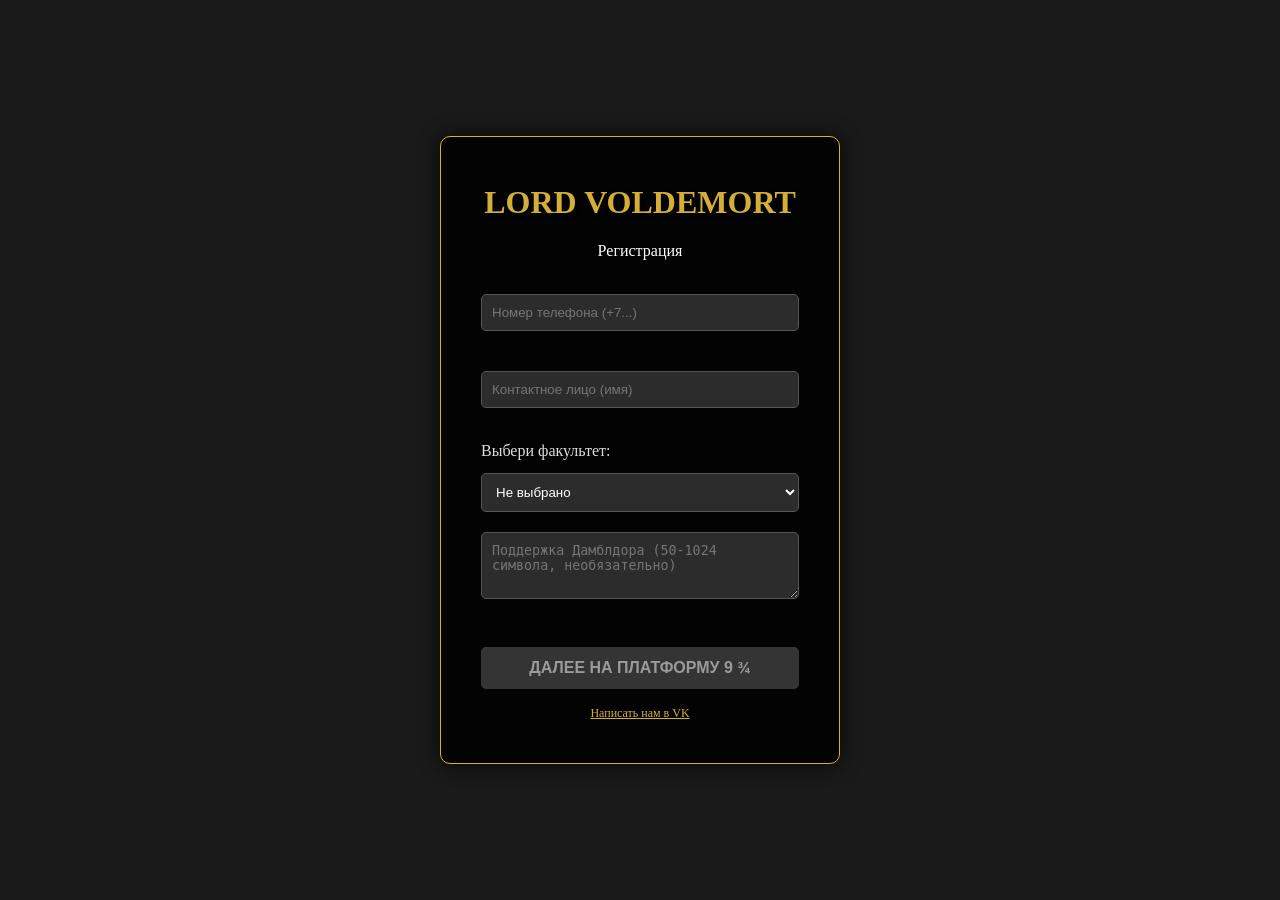
<file: index.html>
﻿<!DOCTYPE html>
<html lang="ru">
<head>
    <meta charset="UTF-8">
    <meta name="viewport" content="width=device-width, initial-scale=1.0">
    <title>LORD VOLDEMORT | Регистрация</title>
    <style>
        * {
            margin: 0;
            padding: 0;
            box-sizing: border-box;
        }

        body {
            margin: 0;
            font-family: 'Georgia', serif;
            background-color: #1a1a1a;
            color: #f4e4bc;
            line-height: 1.6;
        }

        .login-wrapper {
            display: flex;
            justify-content: center;
            align-items: center;
            min-height: 100vh;
            background: url('https://images.unsplash.com/photo-1543169107-1b9186d9734e?ixlib=rb-1.2.1&auto=format&fit=crop&w=1350&q=80') no-repeat center/cover;
        }

        .login-box {
            background: rgba(0, 0, 0, 0.9);
            padding: 40px;
            border-radius: 10px;
            border: 1px solid #d4af37;
            width: 400px;
            text-align: center;
            box-shadow: 0 0 20px rgba(0,0,0,0.8);
        }

        h1 {
            color: #d4af37;
            text-shadow: 2px 2px 4px #000;
            margin-bottom: 10px;
        }

        p {
            color: #fff;
            margin-bottom: 20px;
        }

        input, textarea, select {
            width: 100%;
            padding: 10px;
            margin: 10px 0;
            background: #2c2c2c;
            border: 1px solid #555;
            color: #fff;
            border-radius: 5px;
            box-sizing: border-box;
        }

            input:focus, textarea:focus, select:focus {
                outline: none;
                border-color: #d4af37;
            }

        label {
            display: block;
            text-align: left;
            margin-top: 10px;
            color: #ddd;
        }

        .error-message {
            color: #ff4444;
            font-size: 12px;
            text-align: left;
            margin-top: -5px;
            margin-bottom: 10px;
            min-height: 15px;
        }

        input.error, textarea.error, select.error {
            border-color: #ff4444;
        }

        input.valid, textarea.valid, select.valid {
            border-color: #4CAF50;
        }

        select.highlighted {
            border: 3px solid #d4af37;
            box-shadow: 0 0 10px rgba(212, 175, 55, 0.5);
        }

        .btn-magic {
            background: #555;
            color: white;
            border: none;
            padding: 12px 25px;
            cursor: pointer;
            font-size: 16px;
            border-radius: 5px;
            transition: 0.3s;
            width: 100%;
            font-weight: bold;
            margin-top: 10px;
        }

            .btn-magic:disabled {
                background: #555;
                cursor: not-allowed;
                opacity: 0.6;
            }

            .btn-magic:not(:disabled) {
                background: #740001;
            }

                .btn-magic:not(:disabled):hover {
                    background: #d4af37;
                    color: #000;
                }

        #validation-messages {
            color: #ff4444;
            font-size: 13px;
            line-height: 1.6;
            margin-top: 15px;
            text-align: left;
        }

            #validation-messages div {
                margin: 5px 0;
                padding: 5px;
                background: rgba(255, 68, 68, 0.1);
                border-left: 3px solid #ff4444;
            }

        #loading-indicator {
            display: none;
            text-align: center;
            margin-top: 10px;
        }

        .spinner {
            border: 4px solid #f3f3f3;
            border-top: 4px solid #d4af37;
            border-radius: 50%;
            width: 40px;
            height: 40px;
            animation: spin 1s linear infinite;
            margin: 0 auto;
        }

        @keyframes spin {
            0% {
                transform: rotate(0deg);
            }

            100% {
                transform: rotate(360deg);
            }
        }

        footer-link {
            font-size: 12px;
            margin-top: 15px;
            display: block;
        }

            footer-link a {
                color: #d4af37;
            }
    </style>
</head>
<body>
    <div class="login-wrapper">
        <div class="login-box">
            <h1>LORD VOLDEMORT</h1>
            <p>Регистрация</p>
            <form id="regForm">
                <input type="text" id="phone" placeholder="Номер телефона (+7...)" required>
                <div class="error-message" id="phone-error"></div>

                <input type="text" id="contact" placeholder="Контактное лицо (имя)" maxlength="25" required>
                <div class="error-message" id="contact-error"></div>

                <label>Выбери факультет:</label>
                <select id="faculty">
                    <option value="">Не выбрано</option>
                    <option value="gryffindor">ГРИФИНДОР</option>
                    <option value="slytherin">СЛИЗЕРИН</option>
                    <option value="ravenclaw">КОГТЕВРАН</option>
                    <option value="hufflepuff">ПУФФЕНДУЙ</option>
                </select>

                <textarea id="support" placeholder="Поддержка Дамблдора (50-1024 символа, необязательно)" rows="3"></textarea>
                <div class="error-message" id="support-error"></div>

                <button type="submit" id="submitBtn" class="btn-magic" disabled>ДАЛЕЕ НА ПЛАТФОРМУ 9 ¾</button>
                <div id="validation-messages"></div>
                <div id="loading-indicator">
                    <div class="spinner"></div>
                    <p style="color: #d4af37;">Загрузка...</p>
                </div>
            </form>
            <footer-link>
                <a href="https://vk.com" target="_blank">Написать нам в VK</a>
            </footer-link>
        </div>
    </div>

    <script>
        
        const phoneInput = document.getElementById('phone');
        const contactInput = document.getElementById('contact');
        const supportInput = document.getElementById('support');
        const facultySelect = document.getElementById('faculty');
        const submitBtn = document.getElementById('submitBtn');
        const regForm = document.getElementById('regForm');

        function validatePhone(value) {
            const phoneRegex = /^\+\d{11,15}$/;
            return phoneRegex.test(value);
        }

        phoneInput.addEventListener('input', function (e) {
            let value = e.target.value;

            value = value.replace(/[^\d+]/g, '');

            if (value.indexOf('+') > 0) {
                value = '+' + value.replace(/\+/g, '');
            }

            e.target.value = value;

            const errorDiv = document.getElementById('phone-error');
            if (value === '') {
                errorDiv.textContent = '';
                e.target.classList.remove('valid', 'error');
            } else if (!validatePhone(value)) {
                errorDiv.textContent = 'Формат: +11-15 цифр (например, +79001234567)';
                e.target.classList.remove('valid');
                e.target.classList.add('error');
            } else {
                errorDiv.textContent = '';
                e.target.classList.remove('error');
                e.target.classList.add('valid');
            }

            checkFormValidity();
        });

       
        contactInput.addEventListener('input', function (e) {
            let value = e.target.value.toLowerCase();
            e.target.value = value;

            const errorDiv = document.getElementById('contact-error');
            if (value === '') {
                errorDiv.textContent = '';
                e.target.classList.remove('valid', 'error');
            } else if (value.length > 25) {
                errorDiv.textContent = 'Максимум 25 символов';
                e.target.classList.remove('valid');
                e.target.classList.add('error');
            } else if (!/^[а-яa-z]+$/.test(value)) {
                errorDiv.textContent = 'Только буквы нижнего регистра';
                e.target.classList.remove('valid');
                e.target.classList.add('error');
            } else {
                errorDiv.textContent = '';
                e.target.classList.remove('error');
                e.target.classList.add('valid');
            }

            checkFormValidity();
        });

        supportInput.addEventListener('input', function (e) {
            let value = e.target.value;

            const errorDiv = document.getElementById('support-error');
            if (value === '') {
                errorDiv.textContent = '';
                e.target.classList.remove('valid', 'error');
            } else if (value.length < 50) {
                errorDiv.textContent = `Минимум 50 символов (сейчас: ${value.length})`;
                e.target.classList.remove('valid');
                e.target.classList.add('error');
            } else if (value.length > 1024) {
                errorDiv.textContent = `Максимум 1024 символа (сейчас: ${value.length})`;
                e.target.classList.remove('valid');
                e.target.classList.add('error');
            } else if (/[!@#$%^&*()_+{}\[\]:;<>,.?~\\\/|"]/.test(value)) {
                errorDiv.textContent = 'Специальные символы не допускаются';
                e.target.classList.remove('valid');
                e.target.classList.add('error');
            } else {
                errorDiv.textContent = '';
                e.target.classList.remove('error');
                e.target.classList.add('valid');
            }

            checkFormValidity();
        });

        facultySelect.addEventListener('change', function (e) {
            if (e.target.value) {
                e.target.classList.add('highlighted');
            } else {
                e.target.classList.remove('highlighted');
            }
            checkFormValidity();
        });

        function checkFormValidity() {
            const phoneValid = validatePhone(phoneInput.value);
            const contactValid = contactInput.value.length > 0 &&
                contactInput.value.length <= 25 &&
                /^[а-яa-z]+$/.test(contactInput.value);

            const supportValue = supportInput.value;
            let supportValid = true;

            if (supportValue !== '') {
                supportValid = supportValue.length >= 50 &&
                    supportValue.length <= 1024 &&
                    !/[!@#$%^&*()_+{}\[\]:;<>,.?~\\\/|"]/.test(supportValue);
            }

            const errors = [];

            if (!phoneValid) {
                if (phoneInput.value === '') {
                    errors.push('❌ Не заполнено поле "Номер телефона"');
                } else {
                    errors.push('❌ Неверный формат телефона (нужно: +11-15 цифр)');
                }
            }

            if (!contactValid) {
                if (contactInput.value === '') {
                    errors.push('❌ Не заполнено поле "Контактное лицо"');
                } else if (contactInput.value.length > 25) {
                    errors.push('❌ Превышен лимит символов в поле "Контактное лицо" (макс. 25)');
                } else if (!/^[а-яa-z]+$/.test(contactInput.value)) {
                    errors.push('❌ Поле "Контактное лицо" должно содержать только буквы нижнего регистра');
                }
            }

            if (!supportValid && supportValue !== '') {
                if (supportValue.length < 50) {
                    errors.push(`❌ Поле "Поддержка Дамблдора" слишком короткое (мин. 50 символов, сейчас: ${supportValue.length})`);
                } else if (supportValue.length > 1024) {
                    errors.push(`❌ Превышен лимит символов в поле "Поддержка Дамблдора" (макс. 1024, сейчас: ${supportValue.length})`);
                } else if (/[!@#$%^&*()_+{}\[\]:;<>,.?~\\\/|"]/.test(supportValue)) {
                    errors.push('❌ Поле "Поддержка Дамблдора" содержит недопустимые символы');
                }
            }

            const validationMessages = document.getElementById('validation-messages');
            if (errors.length > 0) {
                validationMessages.innerHTML = '<div style="margin-bottom: 10px; color: #ff4444; font-weight: bold;">Кнопка "ДАЛЕЕ" не работает по следующим причинам:</div>' +
                    errors.map(err => `<div>${err}</div>`).join('');
            } else {
                validationMessages.innerHTML = '';
            }

            if (phoneValid && contactValid && supportValid) {
                submitBtn.disabled = false;
            } else {
                submitBtn.disabled = true;
            }
        }

      
        regForm.addEventListener('submit', function (e) {
            e.preventDefault();

            const connection = navigator.connection || navigator.mozConnection || navigator.webkitConnection;
            let slowConnection = false;

            if (connection) {
                const speed = connection.downlink;
                if (speed && speed < 400.82) {
                    slowConnection = true;
                }
            }

            if (slowConnection) {
                document.getElementById('loading-indicator').style.display = 'block';
                submitBtn.disabled = true;

                setTimeout(() => {
                    window.location.href = 'platform.html';
                }, 2000);
            } else {
                const formData = {
                    phone: phoneInput.value,
                    contact: contactInput.value,
                    faculty: facultySelect.value,
                    support: supportInput.value
                };
                localStorage.setItem('registrationData', JSON.stringify(formData));
                window.location.href = 'platform.html';
            }
        });
    </script>
</body>
</html>
</file>
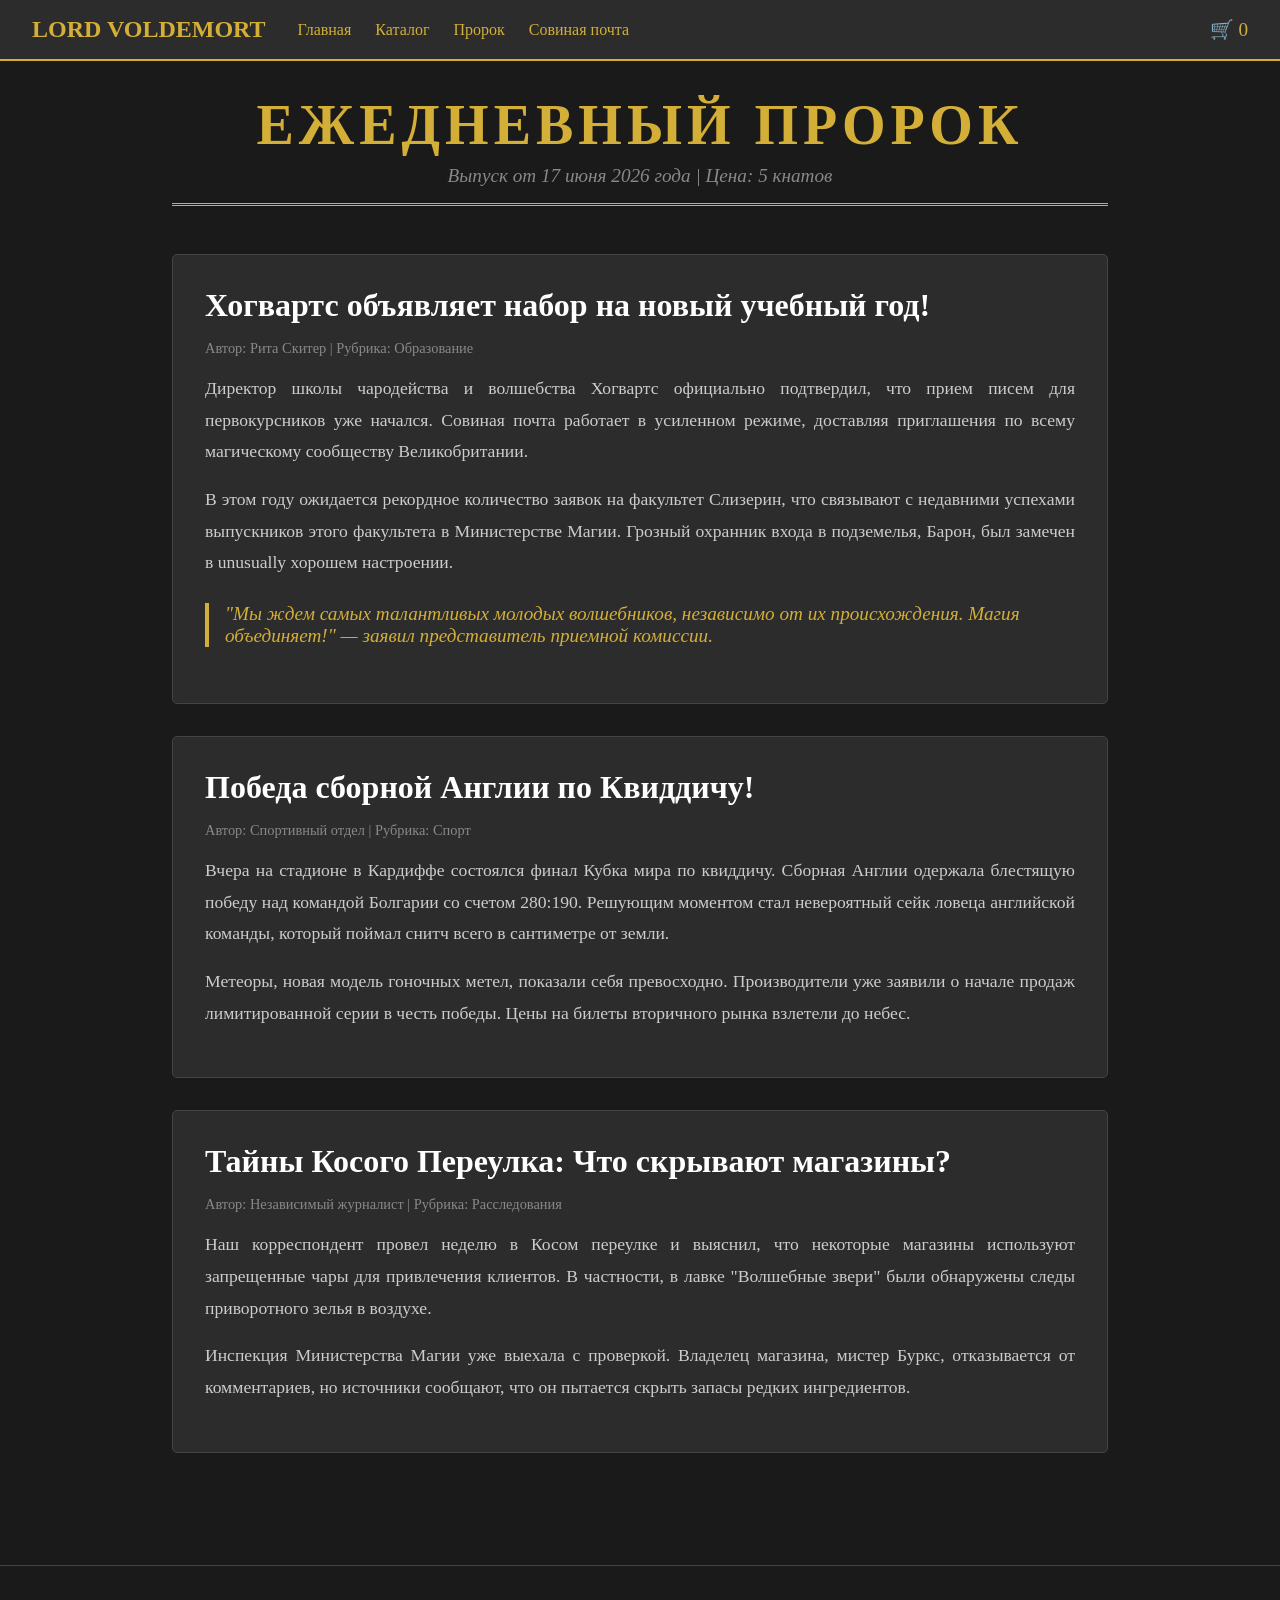
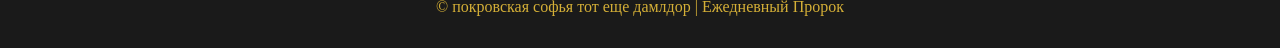
<file: blog.html>
<!DOCTYPE html>
<html lang="ru">
<head>
    <meta charset="UTF-8">
    <meta name="viewport" content="width=device-width, initial-scale=1.0">
    <title>Ежедневный Пророк | LORD VOLDEMORT</title>
    <style>
        * {
            margin: 0;
            padding: 0;
            box-sizing: border-box;
        }

        body {
            font-family: 'Times New Roman', serif;
            background-color: #1a1a1a;
            color: #d4af37;
            min-height: 100vh;
        }

        nav {
            background-color: #2c2c2c;
            padding: 1rem 2rem;
            display: flex;
            justify-content: space-between;
            align-items: center;
            border-bottom: 2px solid #d4af37;
        }

        .nav-left {
            display: flex;
            align-items: center;
            gap: 2rem;
        }

        .logo {
            font-size: 1.5em;
            font-weight: bold;
            color: #d4af37;
            text-decoration: none;
        }

        .nav-menu {
            display: flex;
            gap: 1.5rem;
            list-style: none;
        }

            .nav-menu a {
                color: #d4af37;
                text-decoration: none;
                transition: color 0.3s;
            }

                .nav-menu a:hover {
                    color: #fff;
                }

        .cart-icon {
            font-size: 1.2em;
            cursor: pointer;
            color: #d4af37;
            text-decoration: none;
        }

        .container {
            max-width: 1000px;
            margin: 0 auto;
            padding: 2rem;
        }

        .newspaper-header {
            text-align: center;
            margin-bottom: 3rem;
            border-bottom: 3px double #d4af37;
            padding-bottom: 1rem;
        }

            .newspaper-header h1 {
                font-size: 3.5em;
                text-transform: uppercase;
                letter-spacing: 5px;
                margin-bottom: 0.5rem;
            }

        .newspaper-date {
            font-style: italic;
            color: #888;
            font-size: 1.2em;
        }

        .article {
            background-color: #2c2c2c;
            padding: 2rem;
            margin-bottom: 2rem;
            border-radius: 5px;
            border: 1px solid #444;
        }

            .article h2 {
                font-size: 2em;
                margin-bottom: 1rem;
                color: #fff;
            }

        .article-meta {
            color: #888;
            font-size: 0.9em;
            margin-bottom: 1rem;
            display: block;
        }

        .article p {
            line-height: 1.8;
            color: #ccc;
            margin-bottom: 1rem;
            font-size: 1.1em;
            text-align: justify;
        }

        .article-img {
            width: 100%;
            height: 300px;
            object-fit: cover;
            border-radius: 5px;
            margin-bottom: 1rem;
            border: 1px solid #555;
        }

        .quote {
            font-style: italic;
            color: #d4af37;
            border-left: 4px solid #d4af37;
            padding-left: 1rem;
            margin: 1.5rem 0;
            font-size: 1.2em;
        }

        footer {
            text-align: center;
            padding: 2rem;
            margin-top: 3rem;
            border-top: 1px solid #444;
        }
    </style>
</head>
<body>
    <nav>
        <div class="nav-left">
            <a href="platform.html" class="logo">LORD VOLDEMORT</a>
            <ul class="nav-menu">
                <li><a href="platform.html">Главная</a></li>
                <li><a href="catalog.html">Каталог</a></li>
                <li><a href="blog.html">Пророк</a></li>
                <li><a href="contacts.html">Совиная почта</a></li>
            </ul>
        </div>
        <div style="display: flex; align-items: center;">
            <a href="cart.html" class="cart-icon">🛒 <span id="cartCount">0</span></a>
        </div>
    </nav>

    <div class="container">
        <div class="newspaper-header">
            <h1>Ежедневный Пророк</h1>
            <div class="newspaper-date">Выпуск от 17 июня 2026 года | Цена: 5 кнатов</div>
        </div>

        <article class="article">
           
            <h2>Хогвартс объявляет набор на новый учебный год!</h2>
            <span class="article-meta">Автор: Рита Скитер | Рубрика: Образование</span>
            <p>Директор школы чародейства и волшебства Хогвартс официально подтвердил, что прием писем для первокурсников уже начался. Совиная почта работает в усиленном режиме, доставляя приглашения по всему магическому сообществу Великобритании.</p>
            <p>В этом году ожидается рекордное количество заявок на факультет Слизерин, что связывают с недавними успехами выпускников этого факультета в Министерстве Магии. Грозный охранник входа в подземелья, Барон, был замечен в unusually хорошем настроении.</p>
            <div class="quote">"Мы ждем самых талантливых молодых волшебников, независимо от их происхождения. Магия объединяет!" — заявил представитель приемной комиссии.</div>
        </article>

        <article class="article">
            <h2>Победа сборной Англии по Квиддичу!</h2>
            <span class="article-meta">Автор: Спортивный отдел | Рубрика: Спорт</span>
            <p>Вчера на стадионе в Кардиффе состоялся финал Кубка мира по квиддичу. Сборная Англии одержала блестящую победу над командой Болгарии со счетом 280:190. Решующим моментом стал невероятный сейк ловеца английской команды, который поймал снитч всего в сантиметре от земли.</p>
            <p>Метеоры, новая модель гоночных метел, показали себя превосходно. Производители уже заявили о начале продаж лимитированной серии в честь победы. Цены на билеты вторичного рынка взлетели до небес.</p>
        </article>

        <article class="article">
           
            <h2>Тайны Косого Переулка: Что скрывают магазины?</h2>
            <span class="article-meta">Автор: Независимый журналист | Рубрика: Расследования</span>
            <p>Наш корреспондент провел неделю в Косом переулке и выяснил, что некоторые магазины используют запрещенные чары для привлечения клиентов. В частности, в лавке "Волшебные звери" были обнаружены следы приворотного зелья в воздухе.</p>
            <p>Инспекция Министерства Магии уже выехала с проверкой. Владелец магазина, мистер Буркс, отказывается от комментариев, но источники сообщают, что он пытается скрыть запасы редких ингредиентов.</p>
        </article>

    </div>

    <footer>
        <p>© покровская софья тот еще дамлдор | Ежедневный Пророк</p>
    </footer>

    <script>
        function updateCartCount() {
            const cart = JSON.parse(localStorage.getItem('cart')) || [];
            const count = cart.reduce((sum, item) => sum + item.quantity, 0);
            document.getElementById('cartCount').textContent = count;
        }
        updateCartCount();
    </script>
</body>
</html>
</file>
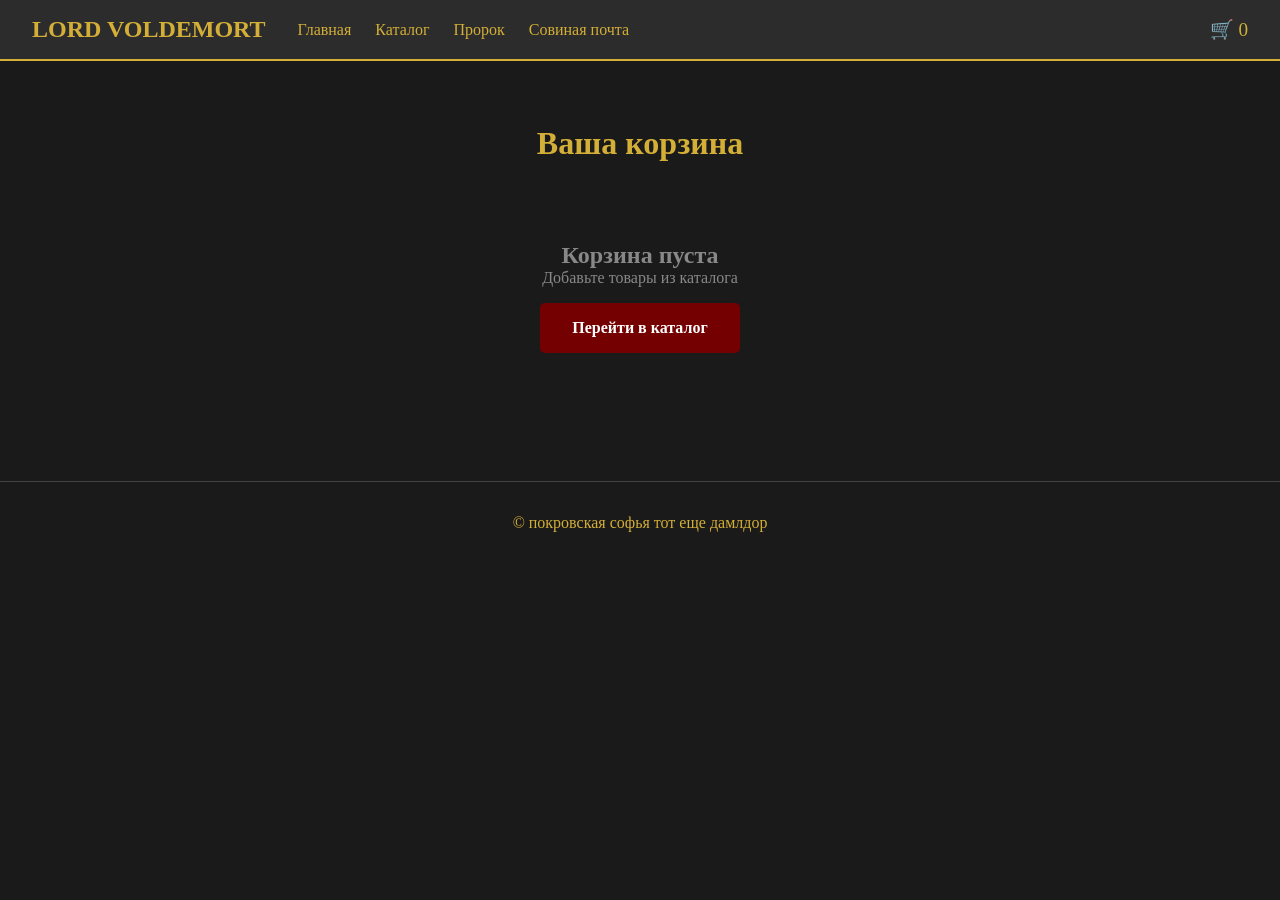
<file: cart.html>
﻿<!DOCTYPE html>
<html lang="ru">
<head>
    <meta charset="UTF-8">
    <meta name="viewport" content="width=device-width, initial-scale=1.0">
    <title>Корзина | LORD VOLDEMORT</title>
    <style>
        * {
            margin: 0;
            padding: 0;
            box-sizing: border-box;
        }

        body {
            font-family: 'Times New Roman', serif;
            background-color: #1a1a1a;
            color: #d4af37;
            min-height: 100vh;
        }

        nav {
            background-color: #2c2c2c;
            padding: 1rem 2rem;
            display: flex;
            justify-content: space-between;
            align-items: center;
            border-bottom: 2px solid #d4af37;
        }

        .nav-left {
            display: flex;
            align-items: center;
            gap: 2rem;
        }

        .logo {
            font-size: 1.5em;
            font-weight: bold;
            color: #d4af37;
            text-decoration: none;
        }

        .nav-menu {
            display: flex;
            gap: 1.5rem;
            list-style: none;
        }

            .nav-menu a {
                color: #d4af37;
                text-decoration: none;
                transition: color 0.3s;
            }

                .nav-menu a:hover {
                    color: #fff;
                }

        .cart-icon {
            font-size: 1.2em;
            cursor: pointer;
            color: #d4af37;
            text-decoration: none;
        }

        .container {
            max-width: 1200px;
            margin: 0 auto;
            padding: 2rem;
        }

        h1 {
            text-align: center;
            margin: 2rem 0;
            color: #d4af37;
        }

        .cart-container {
            background-color: #2c2c2c;
            padding: 2rem;
            border-radius: 10px;
            margin-bottom: 2rem;
        }

        .cart-item {
            display: flex;
            align-items: center;
            gap: 1rem;
            padding: 1rem;
            border-bottom: 1px solid #444;
            margin-bottom: 1rem;
        }

            .cart-item img {
                width: 100px;
                height: 100px;
                object-fit: cover;
                border-radius: 5px;
            }

        .cart-item-info {
            flex: 1;
        }

        .cart-item h3 {
            color: #d4af37;
            margin-bottom: 0.5rem;
        }

        .cart-item-price {
            font-weight: bold;
            margin-bottom: 0.5rem;
        }

        .quantity-control {
            display: flex;
            align-items: center;
            gap: 0.5rem;
        }

            .quantity-control button {
                background-color: #444;
                color: #d4af37;
                border: none;
                padding: 0.5rem 1rem;
                cursor: pointer;
                border-radius: 3px;
                font-weight: bold;
            }

                .quantity-control button:hover {
                    background-color: #555;
                }

            .quantity-control span {
                font-weight: bold;
                min-width: 30px;
                text-align: center;
            }

        .remove-btn {
            background-color: #740001;
            color: white;
            border: none;
            padding: 0.5rem 1rem;
            cursor: pointer;
            border-radius: 3px;
        }

            .remove-btn:hover {
                background-color: #8b0001;
            }

        .cart-total {
            text-align: right;
            font-size: 1.5em;
            font-weight: bold;
            margin: 2rem 0;
            padding: 1rem;
            background-color: #1a1a1a;
            border-radius: 5px;
        }

        .checkout-form {
            background-color: #2c2c2c;
            padding: 2rem;
            border-radius: 10px;
            margin-top: 2rem;
        }

            .checkout-form h2 {
                color: #d4af37;
                margin-bottom: 1.5rem;
            }

        .form-group {
            margin-bottom: 1.5rem;
        }

            .form-group label {
                display: block;
                margin-bottom: 0.5rem;
                color: #fff;
                font-weight: bold;
            }

            .form-group input,
            .form-group textarea {
                width: 100%;
                padding: 0.8rem;
                background-color: #1a1a1a;
                border: 1px solid #444;
                color: #fff;
                border-radius: 5px;
                font-family: inherit;
            }

                .form-group input:focus,
                .form-group textarea:focus {
                    outline: none;
                    border-color: #d4af37;
                }

                .form-group input.error,
                .form-group textarea.error {
                    border-color: #ff4444;
                }

                .form-group input.valid,
                .form-group textarea.valid {
                    border-color: #4CAF50;
                }

        .error-message {
            color: #ff4444;
            font-size: 0.85em;
            margin-top: 0.3rem;
            min-height: 1.2em;
        }

        .btn-magic {
            background: #740001;
            color: white;
            border: none;
            padding: 1rem 2rem;
            cursor: pointer;
            font-size: 16px;
            border-radius: 5px;
            transition: 0.3s;
            font-weight: bold;
            width: 100%;
        }

            .btn-magic:disabled {
                background: #555;
                cursor: not-allowed;
                opacity: 0.6;
            }

            .btn-magic:not(:disabled):hover {
                background: #d4af37;
                color: #000;
            }

        .btn-secondary {
            background-color: #444;
            color: #d4af37;
            border: none;
            padding: 1rem 2rem;
            text-decoration: none;
            display: inline-block;
            border-radius: 5px;
            font-weight: bold;
            margin-right: 1rem;
            transition: 0.3s;
        }

            .btn-secondary:hover {
                background-color: #555;
            }

        .button-group {
            text-align: center;
            margin-top: 2rem;
        }

        .validation-summary {
            background-color: rgba(255, 68, 68, 0.1);
            border-left: 3px solid #ff4444;
            padding: 1rem;
            margin-bottom: 1.5rem;
            border-radius: 5px;
            display: none;
        }

            .validation-summary.show {
                display: block;
            }

            .validation-summary h3 {
                color: #ff4444;
                margin-bottom: 0.5rem;
            }

            .validation-summary ul {
                margin-left: 1.5rem;
                color: #ff4444;
            }

        footer {
            text-align: center;
            padding: 2rem;
            margin-top: 3rem;
            border-top: 1px solid #444;
        }

        .empty-cart {
            text-align: center;
            padding: 3rem;
            color: #888;
        }
    </style>
</head>
<body>
    <nav>
        <div class="nav-left">
            <a href="platform.html" class="logo">LORD VOLDEMORT</a>
            <ul class="nav-menu">
                <li><a href="platform.html">Главная</a></li>
                <li><a href="catalog.html">Каталог</a></li>
                <li><a href="blog.html">Пророк</a></li>
                <li><a href="contacts.html">Совиная почта</a></li>
            </ul>
        </div>
        <div style="display: flex; align-items: center;">
            <a href="cart.html" class="cart-icon">🛒 <span id="cartCount">0</span></a>
        </div>
    </nav>

    <div class="container">
        <h1>Ваша корзина</h1>

        <div id="cart-content">
            <div class="cart-container" id="cart-items"></div>

            <div class="cart-total" id="cart-total"></div>

            <div class="checkout-form">
                <h2>Оформление заказа</h2>

                <div class="validation-summary" id="validation-summary">
                    <h3>⚠️ Исправьте ошибки:</h3>
                    <ul id="validation-list"></ul>
                </div>

                <div class="form-group">
                    <label for="customer-name">Имя и фамилия *</label>
                    <input type="text" id="customer-name" placeholder="Введите ваше имя" maxlength="50">
                    <div class="error-message" id="name-error"></div>
                </div>

                <div class="form-group">
                    <label for="customer-phone">Телефон *</label>
                    <input type="tel" id="customer-phone" placeholder="+7 (999) 999-99-99">
                    <div class="error-message" id="phone-error"></div>
                </div>

                <div class="form-group">
                    <label for="customer-email">Email *</label>
                    <input type="email" id="customer-email" placeholder="example@mail.ru">
                    <div class="error-message" id="email-error"></div>
                </div>

                <div class="form-group">
                    <label for="customer-address">Адрес доставки *</label>
                    <textarea id="customer-address" rows="3" placeholder="Город, улица, дом, квартира"></textarea>
                    <div class="error-message" id="address-error"></div>
                </div>

                <div class="form-group">
                    <label for="customer-comment">Комментарий к заказу</label>
                    <textarea id="customer-comment" rows="2" placeholder="Дополнительная информация (необязательно)"></textarea>
                </div>

                <div class="button-group">
                    <a href="catalog.html" class="btn-secondary">Продолжить покупки</a>
                    <button type="button" class="btn-magic" id="checkout-btn" onclick="validateAndCheckout()">Оформить заказ</button>
                </div>
            </div>
        </div>

        <div id="empty-cart" class="empty-cart" style="display: none;">
            <h2>Корзина пуста</h2>
            <p>Добавьте товары из каталога</p>
            <a href="catalog.html" class="btn-magic" style="display: inline-block; margin-top: 1rem; text-decoration: none; width: auto;">Перейти в каталог</a>
        </div>
    </div>

    <footer>
        <p>© покровская софья тот еще дамлдор</p>
    </footer>

    <script>
        let cart = JSON.parse(localStorage.getItem('cart')) || [];

        function updateCartCount() {
            const count = cart.reduce((sum, item) => sum + item.quantity, 0);
            document.getElementById('cartCount').textContent = count;
        }

        function renderCart() {
            const cartItemsContainer = document.getElementById('cart-items');
            const cartTotalContainer = document.getElementById('cart-total');
            const emptyCart = document.getElementById('empty-cart');
            const cartContent = document.getElementById('cart-content');

            if (cart.length === 0) {
                cartContent.style.display = 'none';
                emptyCart.style.display = 'block';
                return;
            }

            cartContent.style.display = 'block';
            emptyCart.style.display = 'none';

            let html = '';
            let total = 0;

            cart.forEach((item, index) => {
                const itemTotal = item.price * item.quantity;
                total += itemTotal;

                html += `
                        <div class="cart-item">
                            <img src="${item.image}" alt="${item.name}">
                            <div class="cart-item-info">
                                <h3>${item.name}</h3>
                                <div class="cart-item-price">${item.price} галлеонов</div>
                                <div class="quantity-control">
                                    <button onclick="updateQuantity(${index}, -1)">−</button>
                                    <span>${item.quantity}</span>
                                    <button onclick="updateQuantity(${index}, 1)">+</button>
                                </div>
                            </div>
                            <div style="font-weight: bold; min-width: 120px; text-align: right;">
                                ${itemTotal} галлеонов
                            </div>
                            <button class="remove-btn" onclick="removeItem(${index})">Удалить</button>
                        </div>
                    `;
            });

            cartItemsContainer.innerHTML = html;
            cartTotalContainer.innerHTML = `Итого: ${total} галлеонов`;
        }

        function updateQuantity(index, change) {
            cart[index].quantity += change;

            if (cart[index].quantity <= 0) {
                cart.splice(index, 1);
            }

            localStorage.setItem('cart', JSON.stringify(cart));
            renderCart();
            updateCartCount();
        }

        function removeItem(index) {
            cart.splice(index, 1);
            localStorage.setItem('cart', JSON.stringify(cart));
            renderCart();
            updateCartCount();
        }

        function validateField(fieldId, errorId, validationFn, errorMessage) {
            const field = document.getElementById(fieldId);
            const errorDiv = document.getElementById(errorId);
            const value = field.value.trim();

            if (!validationFn(value)) {
                field.classList.add('error');
                field.classList.remove('valid');
                errorDiv.textContent = errorMessage;
                return false;
            } else {
                field.classList.remove('error');
                field.classList.add('valid');
                errorDiv.textContent = '';
                return true;
            }
        }

        function validateName(value) {
            return value.length >= 2 && value.length <= 50 && /^[а-яa-z\s]+$/i.test(value);
        }

        function validatePhone(value) {
            const phoneRegex = /^[\d\s\-\+\(\)]{10,20}$/;
            return phoneRegex.test(value);
        }

        function validateEmail(value) {
            const emailRegex = /^[^\s@]+@[^\s@]+\.[^\s@]+$/;
            return emailRegex.test(value);
        }

        function validateAddress(value) {
            return value.length >= 10;
        }

        function validateForm() {
            const errors = [];

            const isNameValid = validateField('customer-name', 'name-error', validateName,
                'Введите имя (2-50 букв)');
            if (!isNameValid) errors.push('Неверно заполнено поле "Имя и фамилия"');

            const isPhoneValid = validateField('customer-phone', 'phone-error', validatePhone,
                'Введите корректный номер телефона');
            if (!isPhoneValid) errors.push('Неверно заполнено поле "Телефон"');

            const isEmailValid = validateField('customer-email', 'email-error', validateEmail,
                'Введите корректный email');
            if (!isEmailValid) errors.push('Неверно заполнено поле "Email"');

            const isAddressValid = validateField('customer-address', 'address-error', validateAddress,
                'Адрес должен содержать минимум 10 символов');
            if (!isAddressValid) errors.push('Неверно заполнено поле "Адрес доставки"');

            const validationSummary = document.getElementById('validation-summary');
            const validationList = document.getElementById('validation-list');

            if (errors.length > 0) {
                validationSummary.classList.add('show');
                validationList.innerHTML = errors.map(err => `<li>${err}</li>`).join('');
                return false;
            } else {
                validationSummary.classList.remove('show');
                return true;
            }
        }

        function validateAndCheckout() {
            if (cart.length === 0) {
                alert('Корзина пуста! Добавьте товары перед оформлением заказа.');
                return;
            }

            if (!validateForm()) {
                
                const firstError = document.querySelector('.error');
                if (firstError) {
                    firstError.scrollIntoView({ behavior: 'smooth', block: 'center' });
                }
                return;
            }

            const orderData = {
                items: cart,
                customer: {
                    name: document.getElementById('customer-name').value.trim(),
                    phone: document.getElementById('customer-phone').value.trim(),
                    email: document.getElementById('customer-email').value.trim(),
                    address: document.getElementById('customer-address').value.trim(),
                    comment: document.getElementById('customer-comment').value.trim()
                },
                total: cart.reduce((sum, item) => sum + (item.price * item.quantity), 0),
                date: new Date().toISOString()
            };

            let orders = JSON.parse(localStorage.getItem('orders')) || [];
            orders.push(orderData);
            localStorage.setItem('orders', JSON.stringify(orders));

            cart = [];
            localStorage.setItem('cart', JSON.stringify(cart));

            alert('✅ Заказ успешно оформлен!\n\nСпасибо за покупку!\nМы свяжемся с вами в ближайшее время.');

            window.location.href = 'platform.html';
        }

        document.getElementById('customer-name').addEventListener('input', function () {
            validateField('customer-name', 'name-error', validateName, 'Введите имя (2-50 букв)');
        });

        document.getElementById('customer-phone').addEventListener('input', function () {
            validateField('customer-phone', 'phone-error', validatePhone, 'Введите корректный номер телефона');
        });

        document.getElementById('customer-email').addEventListener('input', function () {
            validateField('customer-email', 'email-error', validateEmail, 'Введите корректный email');
        });

        document.getElementById('customer-address').addEventListener('input', function () {
            validateField('customer-address', 'address-error', validateAddress, 'Адрес должен содержать минимум 10 символов');
        });

        renderCart();
        updateCartCount();
    </script>
</body>
</html>
</file>
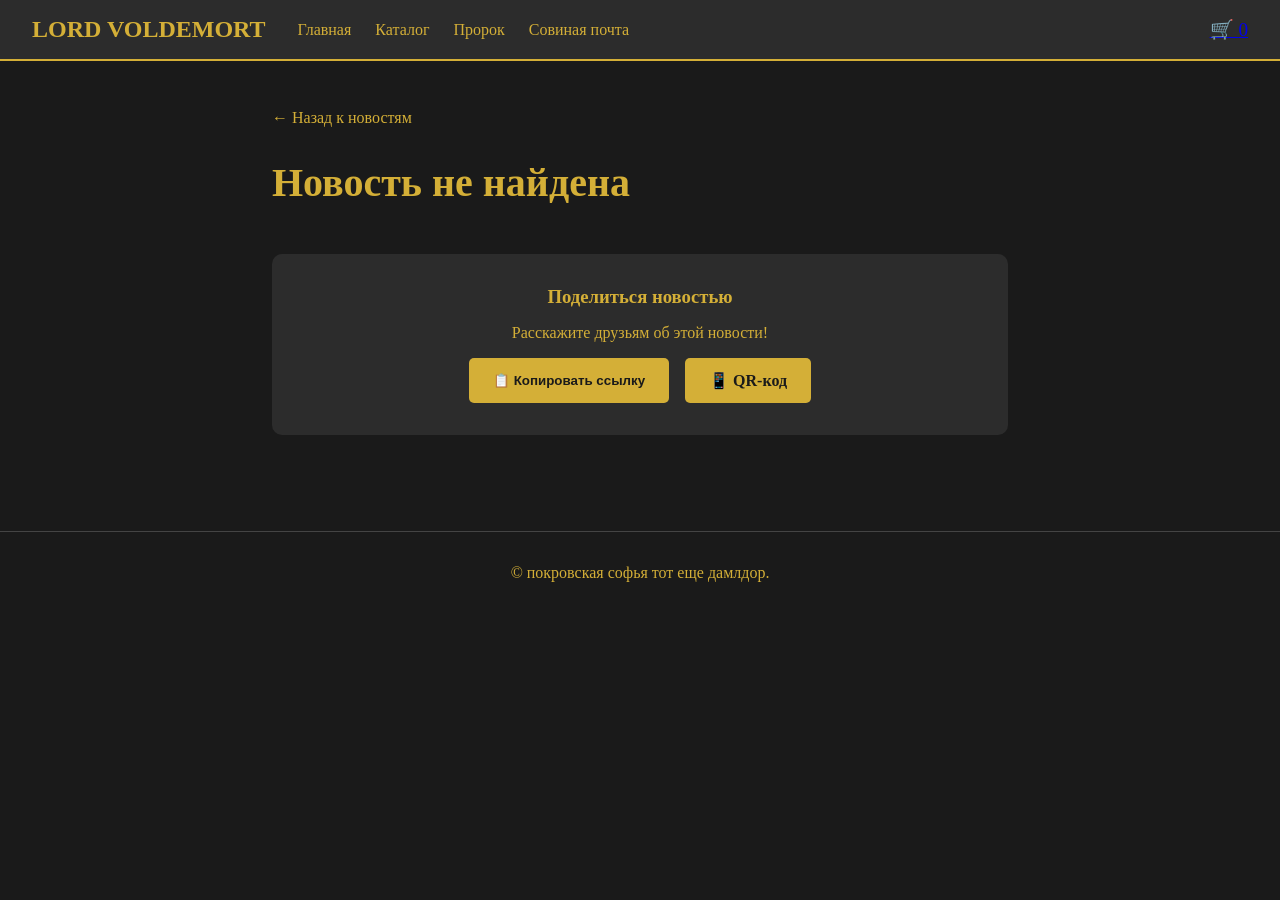
<file: news.html>
﻿<!DOCTYPE html>
<html lang="ru">
<head>
    <meta charset="UTF-8">
    <meta name="viewport" content="width=device-width, initial-scale=1.0">
    <title>Новость | Ежедневный Пророк</title>
    <style>
        * {
            margin: 0;
            padding: 0;
            box-sizing: border-box;
        }

        body {
            font-family: 'Times New Roman', serif;
            background-color: #1a1a1a;
            color: #d4af37;
            min-height: 100vh;
        }

        nav {
            background-color: #2c2c2c;
            padding: 1rem 2rem;
            display: flex;
            justify-content: space-between;
            align-items: center;
            border-bottom: 2px solid #d4af37;
        }

        .nav-left {
            display: flex;
            align-items: center;
            gap: 2rem;
        }

        .logo {
            font-size: 1.5em;
            font-weight: bold;
            color: #d4af37;
            text-decoration: none;
        }

        .nav-menu {
            display: flex;
            gap: 1.5rem;
            list-style: none;
        }

            .nav-menu a {
                color: #d4af37;
                text-decoration: none;
                transition: color 0.3s;
            }

                .nav-menu a:hover {
                    color: #fff;
                }

        .cart-icon {
            font-size: 1.2em;
            cursor: pointer;
        }

        .container {
            max-width: 800px;
            margin: 0 auto;
            padding: 3rem 2rem;
        }

        .back-link {
            display: inline-block;
            margin-bottom: 2rem;
            color: #d4af37;
            text-decoration: none;
        }

            .back-link:hover {
                text-decoration: underline;
            }

        .news-article img {
            width: 100%;
            border-radius: 10px;
            margin-bottom: 2rem;
        }

        .news-article h1 {
            font-size: 2.5em;
            margin-bottom: 1rem;
            color: #d4af37;
        }

        .date {
            color: #888;
            font-size: 1.1em;
            margin-bottom: 2rem;
            padding-bottom: 1rem;
            border-bottom: 1px solid #444;
        }

        .content {
            font-size: 1.2em;
            line-height: 1.8;
        }

            .content p {
                margin-bottom: 1.5rem;
            }

        .share-section {
            margin-top: 3rem;
            padding: 2rem;
            background-color: #2c2c2c;
            border-radius: 10px;
            text-align: center;
        }

            .share-section h3 {
                margin-bottom: 1rem;
            }

        .share-buttons {
            display: flex;
            gap: 1rem;
            justify-content: center;
            flex-wrap: wrap;
            margin-top: 1rem;
        }

        .share-btn {
            background-color: #d4af37;
            color: #1a1a1a;
            padding: 0.8rem 1.5rem;
            border: none;
            border-radius: 5px;
            cursor: pointer;
            text-decoration: none;
            display: inline-flex;
            align-items: center;
            gap: 0.5rem;
            font-weight: bold;
            transition: background 0.3s;
        }

            .share-btn:hover {
                background-color: #b5952f;
            }

        footer {
            text-align: center;
            padding: 2rem;
            margin-top: 3rem;
            border-top: 1px solid #444;
        }
    </style>
</head>
<body>
    <nav>
        <div class="nav-left">
            <a href="platform.html" class="logo">LORD VOLDEMORT</a>
            <ul class="nav-menu">
                <li><a href="platform.html">Главная</a></li>
                <li><a href="catalog.html">Каталог</a></li>
                <li><a href="blog.html">Пророк</a></li>
                <li><a href="contacts.html">Совиная почта</a></li>
            </ul>
        </div>
        <a href="cart.html" class="cart-icon">🛒 <span id="cartCount">0</span></a>
    </nav>

    <div class="container">
        <a href="blog.html" class="back-link">← Назад к новостям</a>

        <article class="news-article" id="newsArticle"></article>

        <div class="share-section">
            <h3>Поделиться новостью</h3>
            <p>Расскажите друзьям об этой новости!</p>
            <div class="share-buttons">
                <button class="share-btn" onclick="copyLink()">📋 Копировать ссылку</button>
                <a href="share.html" class="share-btn">📱 QR-код</a>
            </div>
        </div>
    </div>

    <footer>
        <p>© покровская софья тот еще дамлдор.</p>
    </footer>

    <script>
        const newsData = {
            1: {
                title: "Побег из Азкабана?",
                date: "12 июня 2026",
                image: "https://avatars.mds.yandex.net/i?id=7ac6392c0fa5d18f396c9d02073ac718_l-12928559-images-thumbs&n=13",
                content: "<p>Министерство магии сообщает о тревожных событиях, произошедших минувшей ночью в тюрьме Азкабан. По предварительным данным, одному из заключенных удалось покинуть территорию крепости.</p><p>Стражи Азкабана, дементоры, были обнаружены в состоянии повышенной активности. Представитель Министерства отказался комментировать детали инцидента, заявив лишь, что 'ситуация находится под контролем'.</p><p>Авроры проводят расследование. Всем волшебникам рекомендуется соблюдать бдительность и сообщать о любых подозрительных активностях.</p><p>Мы будем следить за развитием событий и сообщать последние новости.</p>"
            },
            2: {
                title: "Новая метла от Firebolt",
                date: "10 июня 2026",
                image: "https://avatars.mds.yandex.net/get-mpic/5240772/2a0000018ae2735300dd5e2402c6583eb878/orig",
                content: "<p>Компания Firebolt анонсировала выпуск революционной модели метлы, которая обещает изменить представление о скоростном полете.</p><p>Новая модель, получившая название Firebolt Ultra, способна развивать скорость до 200 миль в час. Это абсолютный рекорд в мире магического транспорта.</p><p>По словам разработчиков, метла оснащена новейшей системой стабилизации и защиты от неблагоприятных погодных условий. Первые экземпляры поступят в продажу уже в следующем месяце.</p><p>Цена новинки составит 5000 галлеонов, что делает ее самой дорогой метлой в истории квиддича.</p>"
            }
        };

        function loadNews() {
            const urlParams = new URLSearchParams(window.location.search);
            const newsId = urlParams.get('id');
            const news = newsData[newsId];

            if (!news) {
                document.getElementById('newsArticle').innerHTML = '<h1>Новость не найдена</h1>';
                return;
            }

            document.getElementById('newsArticle').innerHTML =
                '<img src="' + news.image + '" alt="' + news.title + '">' +
                '<h1>' + news.title + '</h1>' +
                '<div class="date">' + news.date + '</div>' +
                '<div class="content">' + news.content + '</div>';

            document.title = news.title + ' | Ежедневный Пророк';
        }

        function copyLink() {
            navigator.clipboard.writeText(window.location.href).then(() => {
                alert('Ссылка скопирована!');
            });
        }

        function updateCartCount() {
            const cart = JSON.parse(localStorage.getItem('cart')) || [];
            const count = cart.reduce((sum, item) => sum + item.quantity, 0);
            document.getElementById('cartCount').textContent = count;
        }

        loadNews();
        updateCartCount();
    </script>
</body>
</html>
</file>
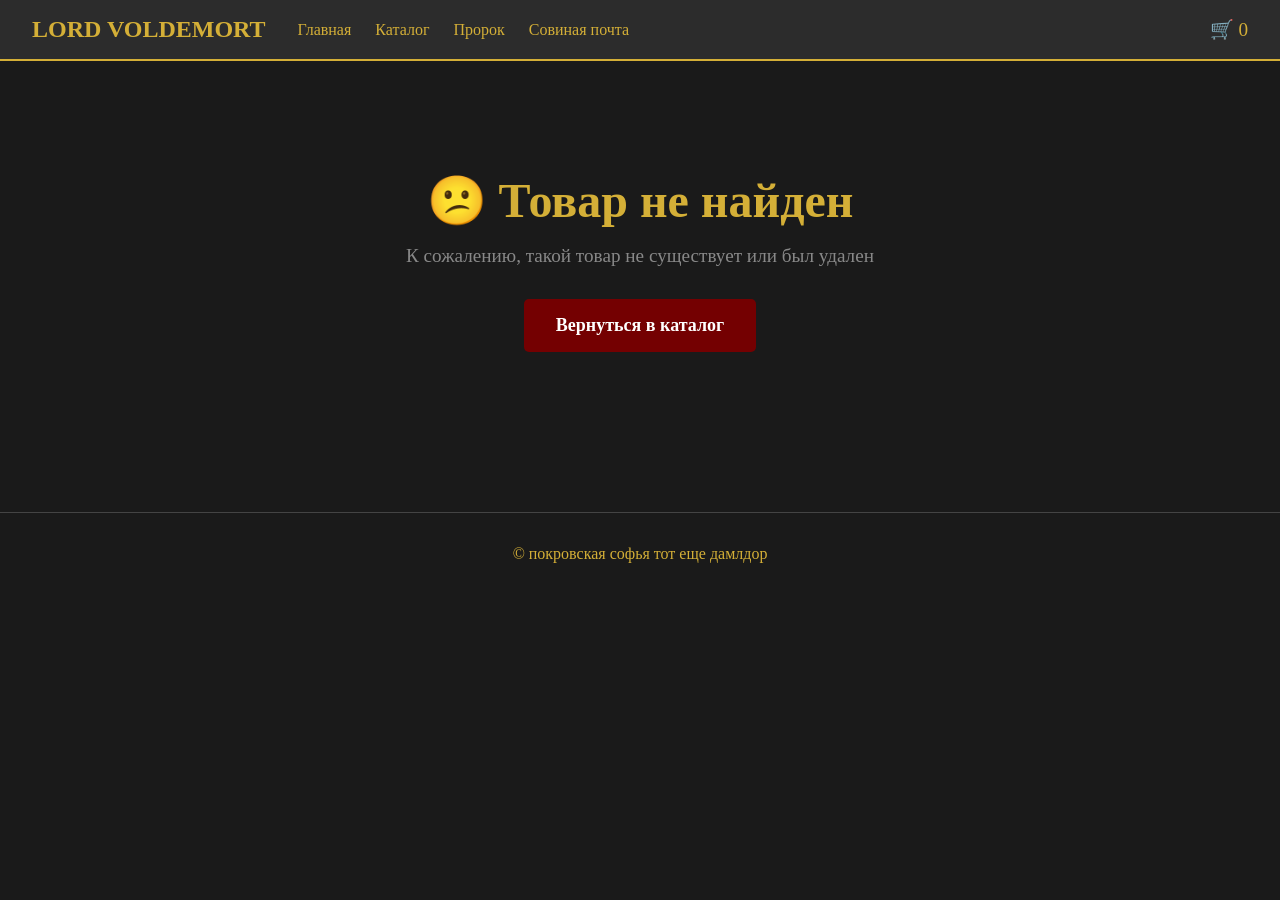
<file: product-detail.html>
﻿<!DOCTYPE html>
<html lang="ru">
<head>
    <meta charset="UTF-8">
    <meta name="viewport" content="width=device-width, initial-scale=1.0">
    <title>Товар | LORD VOLDEMORT</title>
    <style>
        * {
            margin: 0;
            padding: 0;
            box-sizing: border-box;
        }

        body {
            font-family: 'Times New Roman', serif;
            background-color: #1a1a1a;
            color: #d4af37;
            min-height: 100vh;
        }

        nav {
            background-color: #2c2c2c;
            padding: 1rem 2rem;
            display: flex;
            justify-content: space-between;
            align-items: center;
            border-bottom: 2px solid #d4af37;
        }

        .nav-left {
            display: flex;
            align-items: center;
            gap: 2rem;
        }

        .logo {
            font-size: 1.5em;
            font-weight: bold;
            color: #d4af37;
            text-decoration: none;
        }

        .nav-menu {
            display: flex;
            gap: 1.5rem;
            list-style: none;
        }

            .nav-menu a {
                color: #d4af37;
                text-decoration: none;
                transition: color 0.3s;
            }

                .nav-menu a:hover {
                    color: #fff;
                }

        .cart-icon {
            font-size: 1.2em;
            cursor: pointer;
            color: #d4af37;
            text-decoration: none;
        }

        .container {
            max-width: 1200px;
            margin: 0 auto;
            padding: 2rem;
        }

        .btn-back {
            display: inline-block;
            margin-bottom: 2rem;
            color: #888;
            text-decoration: none;
            transition: color 0.3s;
        }

            .btn-back:hover {
                color: #d4af37;
            }

        .product-detail {
            display: grid;
            grid-template-columns: 1fr 1fr;
            gap: 3rem;
            margin-top: 2rem;
            background-color: #2c2c2c;
            padding: 3rem;
            border-radius: 10px;
            border: 1px solid #d4af37;
        }

        .product-image {
            text-align: center;
        }

            .product-image img {
                width: 100%;
                max-width: 500px;
                border-radius: 10px;
                border: 3px solid #d4af37;
                box-shadow: 0 0 30px rgba(212, 175, 55, 0.3);
            }

        .product-info h1 {
            font-size: 2.5em;
            margin-bottom: 1rem;
            color: #fff;
        }

        .product-price {
            font-size: 2em;
            color: #d4af37;
            font-weight: bold;
            margin-bottom: 2rem;
        }

        .product-description {
            font-size: 1.2em;
            line-height: 1.8;
            color: #ccc;
            margin-bottom: 2rem;
            padding: 1.5rem;
            background-color: #1a1a1a;
            border-radius: 10px;
            border-left: 4px solid #d4af37;
        }

        .product-specs {
            background-color: #1a1a1a;
            padding: 1.5rem;
            border-radius: 10px;
            margin-bottom: 2rem;
        }

            .product-specs h2 {
                color: #d4af37;
                margin-bottom: 1rem;
                font-size: 1.5em;
                border-bottom: 2px solid #d4af37;
                padding-bottom: 0.5rem;
            }

            .product-specs ul {
                list-style: none;
                padding: 0;
            }

            .product-specs li {
                padding: 0.7rem 0;
                color: #aaa;
                border-bottom: 1px solid #444;
                display: flex;
            }

                .product-specs li:last-child {
                    border-bottom: none;
                }

                .product-specs li strong {
                    color: #fff;
                    min-width: 200px;
                }

        .btn-magic {
            background: #740001;
            color: white;
            border: none;
            padding: 1rem 2rem;
            cursor: pointer;
            font-size: 18px;
            border-radius: 5px;
            transition: 0.3s;
            font-weight: bold;
            width: 100%;
        }

            .btn-magic:hover {
                background: #d4af37;
                color: #000;
            }

        footer {
            text-align: center;
            padding: 2rem;
            margin-top: 3rem;
            border-top: 1px solid #444;
        }

        @media (max-width: 768px) {
            .product-detail {
                grid-template-columns: 1fr;
            }
        }
    </style>
</head>
<body>
    <nav>
        <div class="nav-left">
            <a href="platform.html" class="logo">LORD VOLDEMORT</a>
            <ul class="nav-menu">
                <li><a href="platform.html">Главная</a></li>
                <li><a href="catalog.html">Каталог</a></li>
                <li><a href="blog.html">Пророк</a></li>
                <li><a href="contacts.html">Совиная почта</a></li>
            </ul>
        </div>
        <div style="display: flex; align-items: center;">
            <a href="cart.html" class="cart-icon">🛒 <span id="cartCount">0</span></a>
        </div>
    </nav>

    <div class="container">
        <a href="catalog.html" class="btn-back">← Вернуться в каталог</a>

        <div class="product-detail">
            <div class="product-image">
                <img id="product-img" src="" alt="Товар">
            </div>

            <div class="product-info">
                <h1 id="product-title">Загрузка...</h1>
                <div id="product-price" class="product-price">0 галлеонов</div>

                <div id="product-description" class="product-description">
                    Описание загружается...
                </div>

                <div class="product-specs">
                    <h2>Характеристики</h2>
                    <ul id="product-specs-list">
                        <li>Загрузка...</li>
                    </ul>
                </div>

                <button id="add-to-cart-btn" class="btn-magic">Добавить в корзину</button>
            </div>
        </div>
    </div>

    <footer>
        <p>© покровская софья тот еще дамлдор</p>
    </footer>

    <script>
       
        const productsDB = {
            1: {
                id: 1,
                title: "Оборотное зелье",
                price: 500,
                image: "https://i.pinimg.com/474x/45/6f/12/456f12221a376246a59412e2896c0de1.jpg",
                description: "Сложнейшее зелье, позволяющее на один час принять облик другого человека. Требует добавления частицы тела того, в кого вы хотите превратиться (волос, ноготь). Варится ровно месяц в медленном котле при постоянной температуре. Цвет готового зелья зависит от человека, в которого нужно превратиться. Хранить в прохладном месте не более 3 месяцев. Внимание: неправильная варка может привести к необратимым изменениям!",
                specs: [
                    { label: "Время варки", value: "1 месяц" },
                    { label: "Длительность эффекта", value: "1 час" },
                    { label: "Необходимый ингредиент", value: "Часть тела объекта (волос/ноготь)" },
                    { label: "Срок хранения", value: "3 месяца" },
                    { label: "Сложность приготовления", value: "Высшая (уровень 7+)" },
                    { label: "Побочные эффекты", value: "Возможны при ошибках в варке" }
                ]
            },
            2: {
                id: 2,
                title: "Волшебная палочка",
                price: 100,
                image: "https://avatars.mds.yandex.net/get-mpic/16430688/2a00000199f05a0e75114c44bbfd9688e8be/orig",
                description: "Уникальная волшебная палочка из магазина Олливандера. Каждая палочка выбирает своего волшебника. Изготовлена из редких пород дерева с сердцевиной из магических материалов. Длина и гибкость подбираются индивидуально под владельца. Идеально подходит для изучения базовых и продвинутых заклинаний. Палочка запоминает заклинания владельца и становится сильнее со временем.",
                specs: [
                    { label: "Материал древесины", value: "Дуб/Ива/Вишня/Тис (на выбор)" },
                    { label: "Сердцевина", value: "Волос единорога/Перо феникса/Нить сердца дракона" },
                    { label: "Длина", value: "10-15 дюймов" },
                    { label: "Гибкость", value: "Средняя/Жесткая/Податливая" },
                    { label: "Верность", value: "Только одному владельцу" },
                    { label: "Гарантия", value: "10 лет" }
                ]
            },
            3: {
                id: 3,
                title: "Котел для зелий",
                price: 200,
                image: "https://avatars.mds.yandex.net/get-mpic/6236983/img_id5405379519985909688.jpeg/orig",
                description: "Профессиональный оловянный котел для варки зелий. Объем 5 галлонов, идеально подходит для большинства школьных и университетских заданий. Ручки с теплоизоляцией, устойчивое дно. Выдерживает температуру до 500°C. В комплекте идет инструкция по уходу и базовые рецепты. Изготовлен мастерами из Диагона по старинным технологиям.",
                specs: [
                    { label: "Материал", value: "Олово высшего качества" },
                    { label: "Объем", value: "5 галлонов (22.7 литра)" },
                    { label: "Максимальная температура", value: "500°C" },
                    { label: "Ручки", value: "С теплоизоляцией" },
                    { label: "Вес", value: "3.5 кг" },
                    { label: "Производство", value: "Англия, Косой переулок" }
                ]
            },
            4: {
                id: 4,
                title: "Почтовая сова",
                price: 800,
                image: "https://avatars.mds.yandex.net/i?id=eefc590ae88eacfccf8417f1b7d79edb_sr-4270998-images-thumbs&n=13",
                description: "Верная почтовая сова для доставки корреспонденции. Обучена находить адресата по всей Великобритании и за ее пределами. Может нести посылки весом до 2 кг. Привязывается к хозяину и возвращается домой даже из самых отдаленных мест. В комплекте клетка и корм на месяц. Сова понимает команды и может ждать ответа.",
                specs: [
                    { label: "Порода", value: "Неясыть/Сипуха/Полярная сова (на выбор)" },
                    { label: "Скорость полета", value: "До 80 км/ч" },
                    { label: "Максимальный груз", value: "2 кг" },
                    { label: "Дальность полета", value: "Неограничена" },
                    { label: "Возраст", value: "2 года" },
                    { label: "Комплект", value: "Клетка, корм на месяц, поилка, перчатки" }
                ]
            },
            5: {
                id: 5,
                title: "Мантия волшебника",
                price: 300,
                image: "https://ir.ozone.ru/s3/multimedia-1-d/8503278205.jpg",
                description: "Классическая черная мантия волшебника из качественной шерсти. Подходит для официальных церемоний, экзаменов и повседневной носки. Размер регулируется магическими застежками. Внутренние карманы с чарами расширения вмещают до 10 кг предметов. Устойчива к заклинаниям и погодным условиям. На подкладке вышит герб Хогвартса.",
                specs: [
                    { label: "Материал", value: "Шерсть с добавлением драконьей чешуи" },
                    { label: "Размер", value: "Универсальный (регулируется)" },
                    { label: "Цвет", value: "Черный" },
                    { label: "Карманы", value: "С чарами расширения (до 10 кг)" },
                    { label: "Защита", value: "От слабых заклинаний и непогоды" },
                    { label: "Уход", value: "Химчистка или заклинание Incendio" }
                ]
            },
            6: {
                id: 6,
                title: "Шар предсказаний",
                price: 1500,
                image: "https://avatars.mds.yandex.net/get-mpic/12485547/2a0000018eb1dcdb86d266d9220bb3c14b83/orig",
                description: "Настоящий хрустальный шар для прорицаний. Позволяет видеть туманные образы будущего при правильном использовании. Требует концентрации и чистоты помыслов. Чем одареннее прорицатель, тем яснее видения. Изготовлен из горного хрусталя мастерами Древнего Востока. В комплекте подставка из черного дерева и инструкция по медитации.",
                specs: [
                    { label: "Материал", value: "Горный хрусталь" },
                    { label: "Диаметр", value: "30 см" },
                    { label: "Вес", value: "5 кг" },
                    { label: "Подставка", value: "Черное дерево с резьбой" },
                    { label: "Чувствительность", value: "Высокая" },
                    { label: "Происхождение", value: "Индия, Тибет" }
                ]
            }
        };

        function updateCartCount() {
            const cart = JSON.parse(localStorage.getItem('cart')) || [];
            const count = cart.reduce((sum, item) => sum + item.quantity, 0);
            document.getElementById('cartCount').textContent = count;
        }

        function addToCart(name, price, image) {
            let cart = JSON.parse(localStorage.getItem('cart')) || [];
            const existingItem = cart.find(item => item.name === name);
            if (existingItem) {
                existingItem.quantity += 1;
            } else {
                cart.push({ name, price, image, quantity: 1 });
            }
            localStorage.setItem('cart', JSON.stringify(cart));
            updateCartCount();
            alert('✅ ' + name + ' добавлен в корзину!');
        }

        
        window.onload = function () {
            updateCartCount();

            const urlParams = new URLSearchParams(window.location.search);
            const productId = parseInt(urlParams.get('id'));
            const product = productsDB[productId];

            if (product) {
                document.getElementById('product-img').src = product.image;
                document.getElementById('product-img').alt = product.title;
                document.getElementById('product-title').innerText = product.title;
                document.getElementById('product-price').innerText = product.price + ' галлеонов';
                document.getElementById('product-description').innerText = product.description;

                const specsList = document.getElementById('product-specs-list');
                specsList.innerHTML = '';
                product.specs.forEach(spec => {
                    const li = document.createElement('li');
                    li.innerHTML = '<strong>' + spec.label + ':</strong> <span>' + spec.value + '</span>';
                    specsList.appendChild(li);
                });

                document.getElementById('add-to-cart-btn').onclick = function () {
                    addToCart(product.title, product.price, product.image);
                };

                document.title = product.title + ' | LORD VOLDEMORT';
            } else {
                document.querySelector('.container').innerHTML = `
                            <div style="text-align: center; padding: 5rem;">
                                <h1 style="font-size: 3em; margin-bottom: 1rem; color: #d4af37;">😕 Товар не найден</h1>
                                <p style="font-size: 1.2em; color: #888; margin-bottom: 2rem;">
                                    К сожалению, такой товар не существует или был удален
                                </p>
                                <a href="catalog.html" class="btn-magic" style="display: inline-block; text-decoration: none; width: auto;">
                                    Вернуться в каталог
                                </a>
                            </div>
                        `;
            }
        };
    </script>
</body>
</html>
</file>
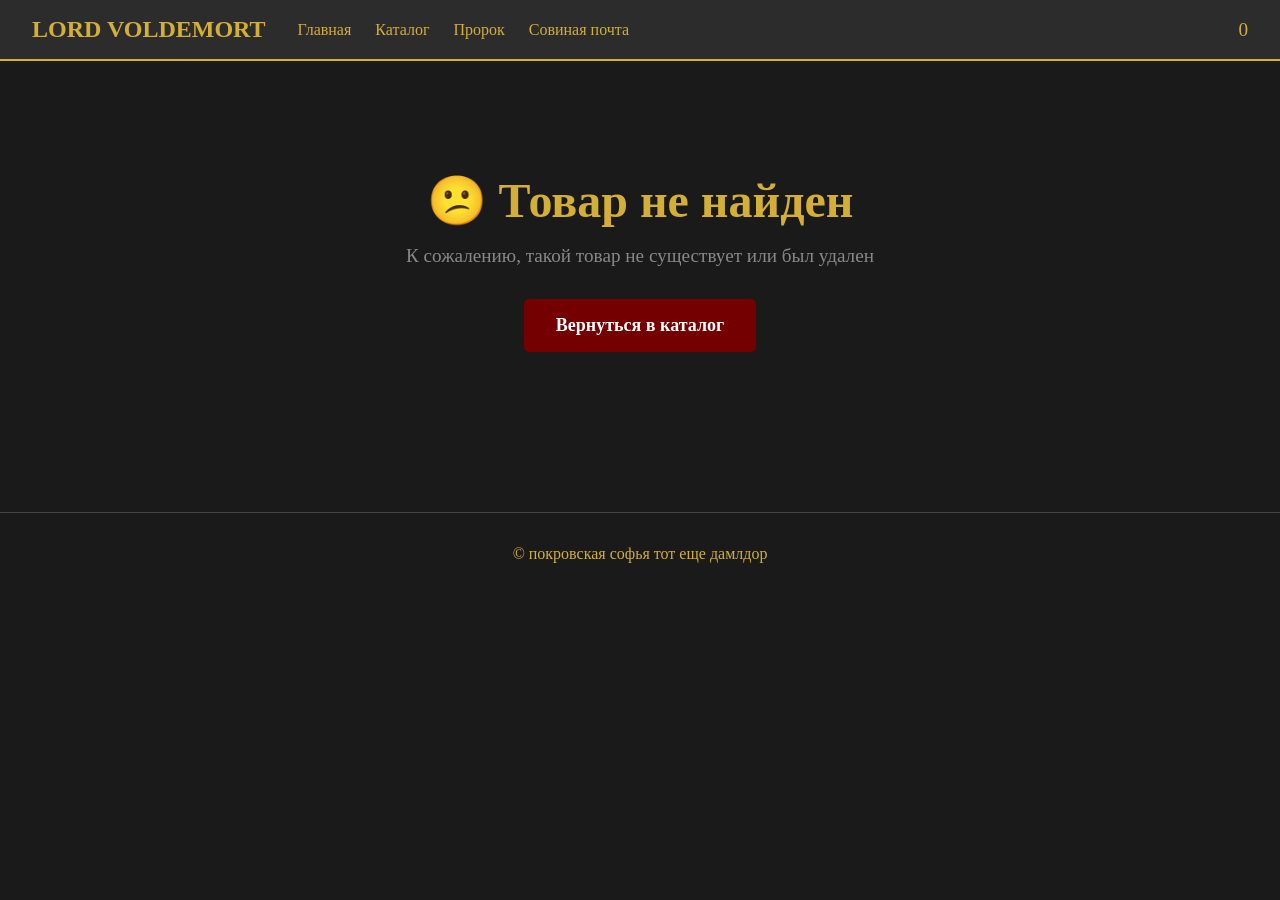
<file: product.html>
﻿<!DOCTYPE html>
<html lang="ru">
<head>
    <meta charset="UTF-8">
    <meta name="viewport" content="width=device-width, initial-scale=1.0">
    <title>Товар | LORD VOLDEMORT</title>
    <style>
        * {
            margin: 0;
            padding: 0;
            box-sizing: border-box;
        }

        body {
            font-family: 'Times New Roman', serif;
            background-color: #1a1a1a;
            color: #d4af37;
            min-height: 100vh;
        }

        nav {
            background-color: #2c2c2c;
            padding: 1rem 2rem;
            display: flex;
            justify-content: space-between;
            align-items: center;
            border-bottom: 2px solid #d4af37;
        }

        .nav-left {
            display: flex;
            align-items: center;
            gap: 2rem;
        }

        .logo {
            font-size: 1.5em;
            font-weight: bold;
            color: #d4af37;
            text-decoration: none;
        }

        .nav-menu {
            display: flex;
            gap: 1.5rem;
            list-style: none;
        }

            .nav-menu a {
                color: #d4af37;
                text-decoration: none;
                transition: color 0.3s;
            }

                .nav-menu a:hover {
                    color: #fff;
                }

        .cart-icon {
            font-size: 1.2em;
            cursor: pointer;
            color: #d4af37;
            text-decoration: none;
        }

        .container {
            max-width: 1200px;
            margin: 0 auto;
            padding: 2rem;
        }

        .btn-back {
            display: inline-block;
            margin-bottom: 2rem;
            color: #888;
            text-decoration: none;
            transition: color 0.3s;
        }

            .btn-back:hover {
                color: #d4af37;
            }

        .product-detail {
            display: grid;
            grid-template-columns: 1fr 1fr;
            gap: 3rem;
            margin-top: 2rem;
            background-color: #2c2c2c;
            padding: 3rem;
            border-radius: 10px;
            border: 1px solid #d4af37;
        }

        .product-image {
            text-align: center;
        }

            .product-image img {
                width: 100%;
                max-width: 500px;
                border-radius: 10px;
                border: 3px solid #d4af37;
                box-shadow: 0 0 30px rgba(212, 175, 55, 0.3);
            }

        .product-info h1 {
            font-size: 2.5em;
            margin-bottom: 1rem;
            color: #fff;
        }

        .product-price {
            font-size: 2em;
            color: #d4af37;
            font-weight: bold;
            margin-bottom: 2rem;
        }

        .product-description {
            font-size: 1.2em;
            line-height: 1.8;
            color: #ccc;
            margin-bottom: 2rem;
            padding: 1.5rem;
            background-color: #1a1a1a;
            border-radius: 10px;
            border-left: 4px solid #d4af37;
        }

        .product-specs {
            background-color: #1a1a1a;
            padding: 1.5rem;
            border-radius: 10px;
            margin-bottom: 2rem;
        }

            .product-specs h2 {
                color: #d4af37;
                margin-bottom: 1rem;
                font-size: 1.5em;
                border-bottom: 2px solid #d4af37;
                padding-bottom: 0.5rem;
            }

            .product-specs ul {
                list-style: none;
                padding: 0;
            }

            .product-specs li {
                padding: 0.7rem 0;
                color: #aaa;
                border-bottom: 1px solid #444;
                display: flex;
            }

                .product-specs li:last-child {
                    border-bottom: none;
                }

                .product-specs li strong {
                    color: #fff;
                    min-width: 200px;
                }

        .btn-magic {
            background: #740001;
            color: white;
            border: none;
            padding: 1rem 2rem;
            cursor: pointer;
            font-size: 18px;
            border-radius: 5px;
            transition: 0.3s;
            font-weight: bold;
            width: 100%;
        }

            .btn-magic:hover {
                background: #d4af37;
                color: #000;
            }

        footer {
            text-align: center;
            padding: 2rem;
            margin-top: 3rem;
            border-top: 1px solid #444;
        }

        @media (max-width: 768px) {
            .product-detail {
                grid-template-columns: 1fr;
            }
        }
    </style>
</head>
<body>
    <nav>
        <div class="nav-left">
            <a href="platform.html" class="logo">LORD VOLDEMORT</a>
            <ul class="nav-menu">
                <li><a href="platform.html">Главная</a></li>
                <li><a href="catalog.html">Каталог</a></li>
                <li><a href="blog.html">Пророк</a></li>
                <li><a href="contacts.html">Совиная почта</a></li>
            </ul>
        </div>
        <div style="display: flex; align-items: center;">
            <a href="cart.html" class="cart-icon"> <span id="cartCount">0</span></a>
        </div>
    </nav>

    <div class="container">
        <a href="catalog.html" class="btn-back">← Вернуться в каталог</a>

        <div class="product-detail">
            <div class="product-image">
                <img id="product-img" src="" alt="Товар">
            </div>

            <div class="product-info">
                <h1 id="product-title">Загрузка...</h1>
                <div id="product-price" class="product-price">0 галлеонов</div>

                <div id="product-description" class="product-description">
                    Описание загружается...
                </div>

                <div class="product-specs">
                    <h2>Характеристики</h2>
                    <ul id="product-specs-list">
                        <li>Загрузка...</li>
                    </ul>
                </div>

                <button id="add-to-cart-btn" class="btn-magic">Добавить в корзину</button>
            </div>
        </div>
    </div>

    <footer>
        <p>© покровская софья тот еще дамлдор</p>
    </footer>

    <script>
        
        const productsDB = {
            1: {
                id: 1,
                title: "Оборотное зелье",
                price: 500,
               
                image: "https://i.pinimg.com/736x/8f/3b/2a/8f3b2a9c1e4d5f6a7b8c9d0e1f2a3b4c.jpg",
                description: "Сложнейшее зелье, позволяющее на один час принять облик другого человека. Требует добавления частицы тела того, в кого вы хотите превратиться (волос, ноготь). Варится ровно месяц в медленном котле при постоянной температуре. Цвет готового зелья зависит от человека, в которого нужно превратиться. Хранить в прохладном месте не более 3 месяцев. Внимание: неправильная варка может привести к необратимым изменениям!",
                specs: [
                    { label: "Время варки", value: "1 месяц" },
                    { label: "Длительность эффекта", value: "1 час" },
                    { label: "Необходимый ингредиент", value: "Часть тела объекта (волос/ноготь)" },
                    { label: "Срок хранения", value: "3 месяца" },
                    { label: "Сложность приготовления", value: "Высшая (уровень 7+)" },
                    { label: "Побочные эффекты", value: "Возможны при ошибках в варке" }
                ]
            },
            2: {
                id: 2,
                title: "Волшебная палочка",
                price: 100,
                
                image: "https://i.pinimg.com/736x/1a/2b/3c/1a2b3c4d5e6f7a8b9c0d1e2f3a4b5c6d.jpg",
                description: "Уникальная волшебная палочка из магазина Олливандера. Каждая палочка выбирает своего волшебника. Изготовлена из редких пород дерева с сердцевиной из магических материалов. Длина и гибкость подбираются индивидуально под владельца. Идеально подходит для изучения базовых и продвинутых заклинаний. Палочка запоминает заклинания владельца и становится сильнее со временем.",
                specs: [
                    { label: "Материал древесины", value: "Дуб/Ива/Вишня/Тис (на выбор)" },
                    { label: "Сердцевина", value: "Волос единорога/Перо феникса/Нить сердца дракона" },
                    { label: "Длина", value: "10-15 дюймов" },
                    { label: "Гибкость", value: "Средняя/Жесткая/Податливая" },
                    { label: "Верность", value: "Только одному владельцу" },
                    { label: "Гарантия", value: "10 лет" }
                ]
            },
            3: {
                id: 3,
                title: "Котел для зелий",
                price: 200,
                
                image: "https://i.pinimg.com/736x/2b/3c/4d/2b3c4d5e6f7a8b9c0d1e2f3a4b5c6d7e.jpg",
                description: "Профессиональный оловянный котел для варки зелий. Объем 5 галлонов, идеально подходит для большинства школьных и университетских заданий. Ручки с теплоизоляцией, устойчивое дно. Выдерживает температуру до 500°C. В комплекте идет инструкция по уходу и базовые рецепты. Изготовлен мастерами из Диагона по старинным технологиям.",
                specs: [
                    { label: "Материал", value: "Олово высшего качества" },
                    { label: "Объем", value: "5 галлонов (22.7 литра)" },
                    { label: "Максимальная температура", value: "500°C" },
                    { label: "Ручки", value: "С теплоизоляцией" },
                    { label: "Вес", value: "3.5 кг" },
                    { label: "Производство", value: "Англия, Косой переулок" }
                ]
            },
            4: {
                id: 4,
                title: "Почтовая сова",
                price: 800,
                
                image: "https://i.pinimg.com/736x/3c/4d/5e/3c4d5e6f7a8b9c0d1e2f3a4b5c6d7e8f.jpg",
                description: "Верная почтовая сова для доставки корреспонденции. Обучена находить адресата по всей Великобритании и за ее пределами. Может нести посылки весом до 2 кг. Привязывается к хозяину и возвращается домой даже из самых отдаленных мест. В комплекте клетка и корм на месяц. Сова понимает команды и может ждать ответа.",
                specs: [
                    { label: "Порода", value: "Неясыть/Сипуха/Полярная сова (на выбор)" },
                    { label: "Скорость полета", value: "До 80 км/ч" },
                    { label: "Максимальный груз", value: "2 кг" },
                    { label: "Дальность полета", value: "Неограничена" },
                    { label: "Возраст", value: "2 года" },
                    { label: "Комплект", value: "Клетка, корм на месяц, поилка, перчатки" }
                ]
            },
            5: {
                id: 5,
                title: "Мантия волшебника",
                price: 300,
                
                image: "https://i.pinimg.com/736x/4d/5e/6f/4d5e6f7a8b9c0d1e2f3a4b5c6d7e8f9a.jpg",
                description: "Классическая черная мантия волшебника из качественной шерсти. Подходит для официальных церемоний, экзаменов и повседневной носки. Размер регулируется магическими застежками. Внутренние карманы с чарами расширения вмещают до 10 кг предметов. Устойчива к заклинаниям и погодным условиям. На подкладке вышит герб Хогвартса.",
                specs: [
                    { label: "Материал", value: "Шерсть с добавлением драконьей чешуи" },
                    { label: "Размер", value: "Универсальный (регулируется)" },
                    { label: "Цвет", value: "Черный" },
                    { label: "Карманы", value: "С чарами расширения (до 10 кг)" },
                    { label: "Защита", value: "От слабых заклинаний и непогоды" },
                    { label: "Уход", value: "Химчистка или заклинание Incendio" }
                ]
            },
            6: {
                id: 6,
                title: "Шар предсказаний",
                price: 1500,
               
                image: "https://i.pinimg.com/736x/5e/6f/7a/5e6f7a8b9c0d1e2f3a4b5c6d7e8f9a0b.jpg",
                description: "Настоящий хрустальный шар для прорицаний. Позволяет видеть туманные образы будущего при правильном использовании. Требует концентрации и чистоты помыслов. Чем одареннее прорицатель, тем яснее видения. Изготовлен из горного хрусталя мастерами Древнего Востока. В комплекте подставка из черного дерева и инструкция по медитации.",
                specs: [
                    { label: "Материал", value: "Горный хрусталь" },
                    { label: "Диаметр", value: "30 см" },
                    { label: "Вес", value: "5 кг" },
                    { label: "Подставка", value: "Черное дерево с резьбой" },
                    { label: "Чувствительность", value: "Высокая" },
                    { label: "Происхождение", value: "Индия, Тибет" }
                ]
            }
        };

        function updateCartCount() {
            const cart = JSON.parse(localStorage.getItem('cart')) || [];
            const count = cart.reduce((sum, item) => sum + item.quantity, 0);
            document.getElementById('cartCount').textContent = count;
        }

        function addToCart(name, price, image) {
            let cart = JSON.parse(localStorage.getItem('cart')) || [];
            const existingItem = cart.find(item => item.name === name);
            if (existingItem) {
                existingItem.quantity += 1;
            } else {
                cart.push({ name, price, image, quantity: 1 });
            }
            localStorage.setItem('cart', JSON.stringify(cart));
            updateCartCount();
            alert('✅ ' + name + ' добавлен в корзину!');
        }

        window.onload = function () {
            updateCartCount();

            const urlParams = new URLSearchParams(window.location.search);
            const productId = parseInt(urlParams.get('id'));
            const product = productsDB[productId];

            if (product) {
                document.getElementById('product-img').src = product.image;
                document.getElementById('product-img').alt = product.title;
                document.getElementById('product-title').innerText = product.title;
                document.getElementById('product-price').innerText = product.price + ' галлеонов';
                document.getElementById('product-description').innerText = product.description;

                const specsList = document.getElementById('product-specs-list');
                specsList.innerHTML = '';
                product.specs.forEach(spec => {
                    const li = document.createElement('li');
                    li.innerHTML = '<strong>' + spec.label + ':</strong> <span>' + spec.value + '</span>';
                    specsList.appendChild(li);
                });

                document.getElementById('add-to-cart-btn').onclick = function () {
                    addToCart(product.title, product.price, product.image);
                };

                document.title = product.title + ' | LORD VOLDEMORT';
            } else {
                document.querySelector('.container').innerHTML = `
                            <div style="text-align: center; padding: 5rem;">
                                <h1 style="font-size: 3em; margin-bottom: 1rem; color: #d4af37;">😕 Товар не найден</h1>
                                <p style="font-size: 1.2em; color: #888; margin-bottom: 2rem;">
                                    К сожалению, такой товар не существует или был удален
                                </p>
                                <a href="catalog.html" class="btn-magic" style="display: inline-block; text-decoration: none; width: auto;">
                                    Вернуться в каталог
                                </a>
                            </div>
                        `;
            }
        };
    </script>
</body>
</html>
</file>
